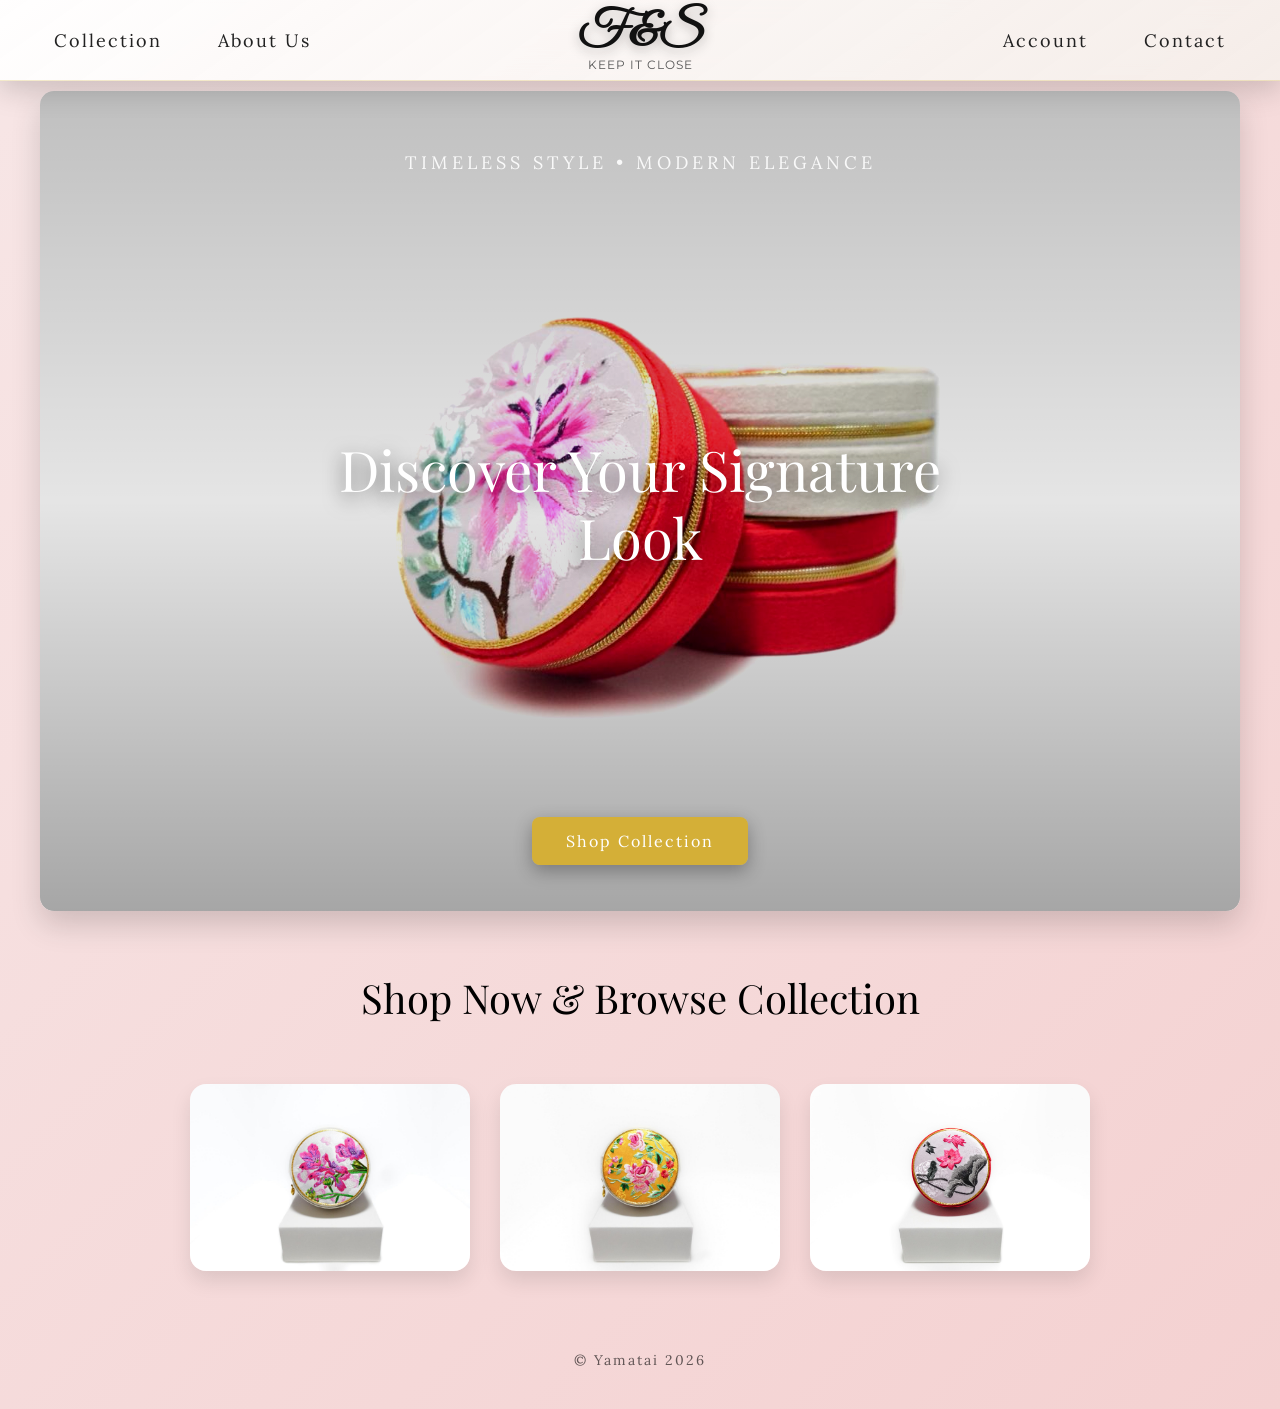
<file: index.html>
<!DOCTYPE html>
<html lang="en">
<head>
<meta charset="UTF-8">
<title>F&S Homepage</title>

<!-- Google Fonts: Great Vibes + Montserrat + Playfair Display + Lora -->
<link href="https://fonts.googleapis.com/css2?family=Great+Vibes&family=Montserrat:wght@400;600&family=Playfair+Display:wght@500;600&family=Lora:wght@400;700&display=swap" rel="stylesheet">

<style>
body {
  margin: 0;
  font-family: 'Lora', serif;
  background: linear-gradient(135deg,#f7e6e6,#f4d1d1);
}

/* ===== NAVBAR ===== */
.banner {
  position: sticky;
  top: 0;
  z-index: 999;
  height: 80px;
  background: linear-gradient(145deg,rgba(255,255,255,0.95),rgba(245,240,235,0.85));
  backdrop-filter: blur(14px);
  box-shadow: 0 8px 30px rgba(0,0,0,0.18);
  border-bottom: 1px solid rgba(212,175,55,0.25);
  display: flex;
  justify-content: center;
  align-items: center;
}

/* Logo + tagline */
.title-link {
  position: absolute;
  top: 50%;
  left: 50%;
  transform: translate(-50%,-50%);
  text-decoration: none;
}

.logo-wrapper {
  text-align: center;
  line-height: 1;
}

.logo {
  font-family: 'Great Vibes', cursive;
  font-size: 48px;
  margin: 0;
  color: #111;
  text-shadow: 0 4px 12px rgba(0,0,0,0.25);
  transition: 0.3s;
}

.logo:hover {
  transform: scale(1.05);
  color: #d4af37;
  text-shadow: 0 5px 16px rgba(212,175,55,0.5);
}

.tagline {
  font-family: 'Montserrat', sans-serif;
  font-size: 12px;
  color: #555;
  margin-top: 2px;
  text-transform: uppercase;
  letter-spacing: 1px;
}

/* Nav links */
.nav-left, .nav-right {
  position: absolute;
  bottom: 20px;
  display: flex;
  gap: 28px;
}

.nav-left { left: 40px; }
.nav-right { right: 40px; }

.nav-left a, .nav-right a {
  font-size: 18px;
  letter-spacing: 2px;
  text-decoration: none;
  color: #222;
  padding: 8px 14px;
  border-radius: 10px;
  transition: 0.35s;
}

.nav-left a:hover, .nav-right a:hover {
  color: #d4af37;
}

/* ===== HERO ===== */
.hero-wrapper {
  max-width: 1200px;
  margin: 10px auto 0 auto;
  height: calc(100vh - 80px);
  padding: 0 20px;
}

.hero-main {
  position: relative;
  width: 100%;
  height: 100%;
}

.hero-main img {
  width: 100%;
  height: 100%;
  border-radius: 14px;
  box-shadow: 0 14px 30px rgba(0,0,0,0.16);
  object-fit: cover;
  transition: transform 0.6s ease;
  filter: brightness(1.1) contrast(1.05);
}

.hero-main img:hover {
  transform: scale(1.03);
}

/* overlay */
.hero-overlay {
  position: absolute;
  top: 0;
  left: 0;
  width: 100%;
  height: 100%;
  display: flex;
  flex-direction: column;
  justify-content: space-between;
  align-items: center;
  color: white;
  text-align: center;
  padding: 60px 40px;
  box-sizing: border-box;
}

.hero-overlay::before {
  content: "";
  position: absolute;
  inset: 0;
  background: linear-gradient(
    to bottom,
    rgba(0,0,0,0.25),
    rgba(0,0,0,0.1),
    rgba(0,0,0,0.35)
  );
  border-radius: 14px;
}

.hero-overlay > * {
  position: relative;
  z-index: 2;
}

/* top text */
.hero-top {
  font-size: 18px;
  letter-spacing: 4px;
  text-transform: uppercase;
  opacity: 0.9;
}

/* center headline */
.hero-center {
  font-family: 'Playfair Display', serif;
  font-size: 56px;
  max-width: 700px;
  line-height: 1.2;
  text-shadow: 0 6px 20px rgba(0,0,0,0.6);
}

/* button */
.hero-btn {
  text-decoration: none;
  padding: 14px 34px;
  background: #d4af37;
  color: white;
  font-size: 16px;
  letter-spacing: 2px;
  border-radius: 8px;
  transition: 0.35s;
  box-shadow: 0 6px 18px rgba(0,0,0,0.3);
}

.hero-btn:hover {
  background: #b9962f;
  transform: translateY(-3px);
  box-shadow: 0 10px 24px rgba(0,0,0,0.35);
}

/* ===== BELOW ===== */
.shop-call {
  text-align: center;
  margin: 60px 0 20px;
  font-family: 'Playfair Display', serif;
  font-size: 40px;
  opacity: 0;
  transform: translateY(20px);
  transition: 1s;
}

.gallery {
  display: flex;
  justify-content: center;
  gap: 30px;
  padding: 40px;
  flex-wrap: wrap;
}

.gallery img {
  width: 280px;
  border-radius: 16px;
  box-shadow: 0 10px 20px rgba(0,0,0,0.1);
  opacity: 0;
  transform: translateY(20px);
  transition: 1s;
}

footer {
  text-align: center;
  margin: 40px 0;
  font-size: 14px;
  letter-spacing: 2px;
  opacity: 0.6;
}

/* animation */
.hero-main img, .shop-call, .gallery img {
  opacity: 0;
  transform: translateY(20px);
  transition: 1s;
}

.hero-visible {
  opacity: 1 !important;
  transform: translateY(0) !important;
}
</style>
</head>

<body>

<section class="banner">
  <a href="index.html" class="title-link">
    <div class="logo-wrapper">
      <h1 class="logo">F&S</h1>
      <div class="tagline">Keep it close</div>
    </div>
  </a>

  <div class="nav-left">
    <a href="gallery.html">Collection</a>
    <a href="about.html">About Us</a>
  </div>

  <div class="nav-right">
    <a href="account.html">Account</a>
    <a href="contact.html">Contact</a>
  </div>
</section>

<!-- HERO -->
<section class="hero-wrapper">
  <div class="hero-main">
    <img src="red.jpg" alt="Hero Image">
    <div class="hero-overlay">
      <div class="hero-top">
        Timeless Style • Modern Elegance
      </div>
      <div class="hero-center">
        Discover Your Signature Look
      </div>
      <div class="hero-bottom">
        <a href="gallery.html" class="hero-btn">Shop Collection</a>
      </div>
    </div>
  </div>
</section>

<section class="shop-call">
  Shop Now & Browse Collection
</section>

<div class="gallery">
  <img src="1.jpg">
  <img src="2.jpg">
  <img src="3.jpg">
</div>

<footer>
  © Yamatai 2026
</footer>

<script>
const faders = document.querySelectorAll('.hero-main img, .shop-call, .gallery img');

const appearOptions = { threshold: 0.2 };

const appearOnScroll = new IntersectionObserver(function(entries, observer) {
  entries.forEach(entry => {
    if(entry.isIntersecting){
      entry.target.classList.add('hero-visible');
      observer.unobserve(entry.target);
    }
  });
}, appearOptions);

faders.forEach(fader => appearOnScroll.observe(fader));
</script>

</body>
</html>
</file>
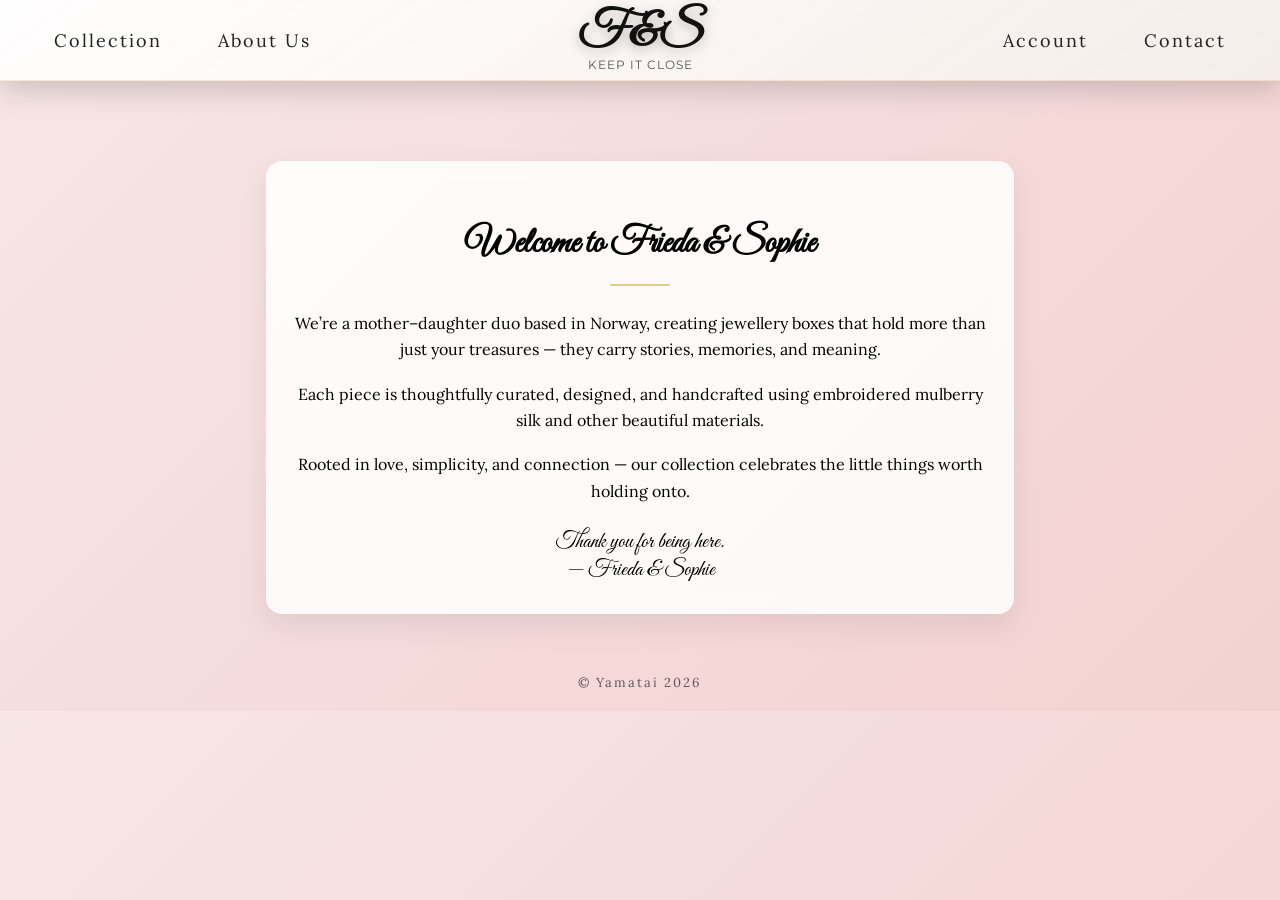
<file: about.html>
<!DOCTYPE html>
<html lang="en">
<head>
<meta charset="UTF-8">
<meta name="viewport" content="width=device-width, initial-scale=1.0">
<title>About | Frieda & Sophie</title>

<!-- Google Fonts -->
<link href="https://fonts.googleapis.com/css2?family=Great+Vibes&family=Montserrat:wght@400;600&family=Playfair+Display:wght@400;600&family=Lora:wght@400;700&display=swap" rel="stylesheet">

<!-- Main CSS -->
<link rel="stylesheet" href="styles.css">

<style>
/* ===== About Page Specific Styles ===== */
.about-wrapper {
  max-width: 700px;
  width: 90%;
  margin: 80px auto 60px auto; /* top margin ensures navbar doesn't overlap */
  padding: 30px 24px;
  background: rgba(255,255,255,0.85);
  backdrop-filter: blur(8px);
  border-radius: 16px;
  box-shadow: 0 12px 30px rgba(0,0,0,0.08);
  text-align: center;
}

.about-heading {
  font-family: 'Great Vibes', cursive;
  font-size: clamp(28px, 5vw, 36px);
  margin-bottom: 12px;
}

.divider {
  width: 60px;
  height: 2px;
  background: #d4af37;
  margin: 18px auto 24px;
  opacity: 0.6;
}

.about-text {
  font-size: clamp(15px, 4vw, 16px);
  line-height: 1.65;
  margin-bottom: 18px;
}

.signature {
  margin-top: 24px;
  font-family: 'Great Vibes', cursive;
  font-size: 22px;
}

footer {
  text-align: center;
  margin: 40px 0 20px 0;
  font-size: 13px;
  letter-spacing: 2px;
  opacity: 0.6;
}

/* ===== Responsive Adjustments ===== */
@media (max-width: 768px) {
  .about-wrapper { margin: 100px auto 40px auto; padding: 24px 16px; }
  .about-heading { font-size: clamp(24px, 6vw, 32px); }
}

@media (max-width: 480px) {
  .about-wrapper { padding: 20px 12px; }
}
</style>
</head>

<body>

<!-- Navbar Include -->
<div id="navbar-placeholder"></div>
<script>
fetch('navbar.html')
  .then(response => response.text())
  .then(data => {
    document.getElementById('navbar-placeholder').innerHTML = data;
  });
</script>

<!-- About Section -->
<section class="about-wrapper">
  <h2 class="about-heading">Welcome to Frieda & Sophie</h2>
  <div class="divider"></div>

  <p class="about-text">
    We’re a mother–daughter duo based in Norway, creating jewellery boxes
    that hold more than just your treasures — they carry stories, memories,
    and meaning.
  </p>

  <p class="about-text">
    Each piece is thoughtfully curated, designed, and handcrafted using
    embroidered mulberry silk and other beautiful materials.
  </p>

  <p class="about-text">
    Rooted in love, simplicity, and connection — our collection celebrates
    the little things worth holding onto.
  </p>

  <div class="signature">
    Thank you for being here.<br>
    — Frieda & Sophie
  </div>
</section>

<footer>© Yamatai 2026</footer>

</body>
</html>
</file>
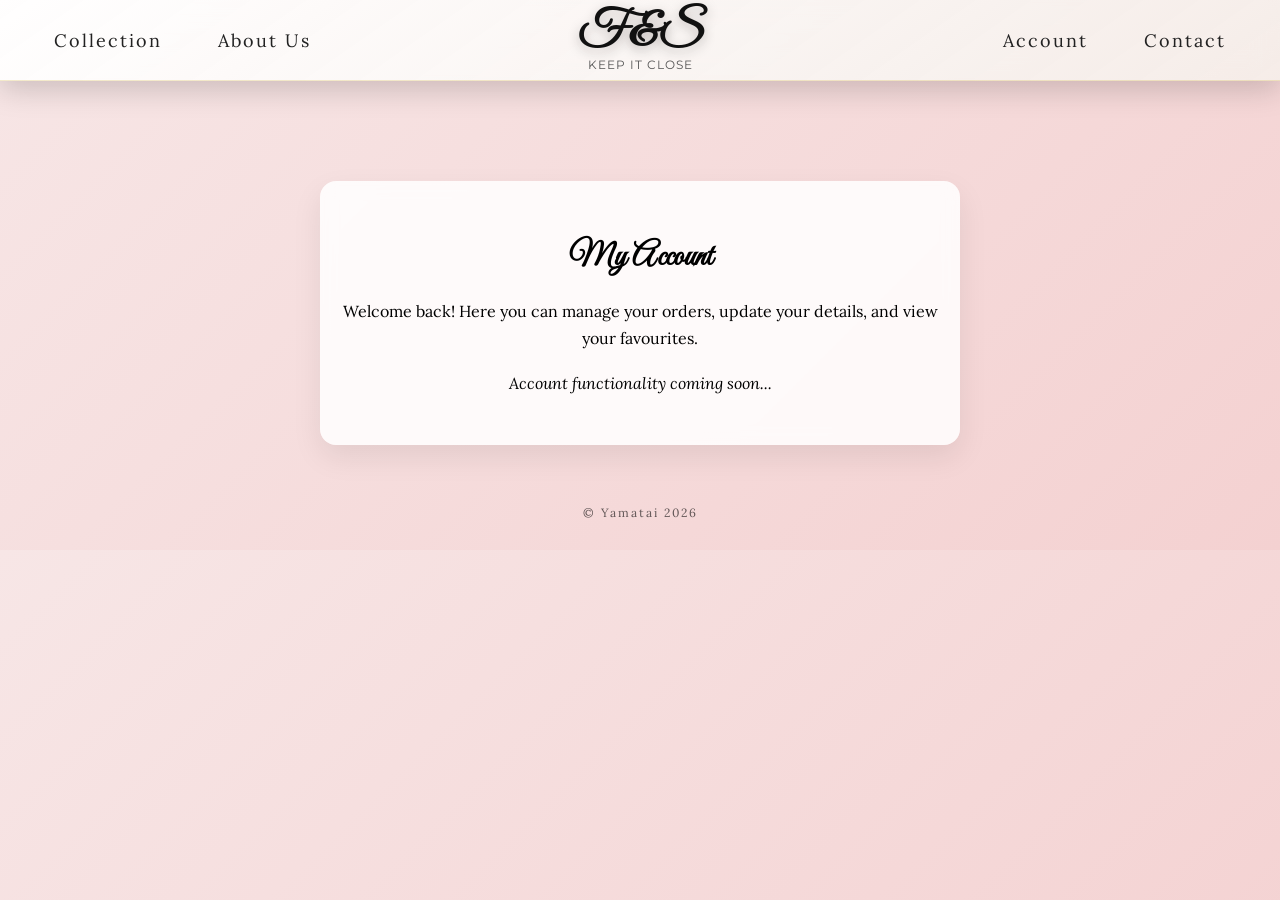
<file: account.html>
<!DOCTYPE html>
<html lang="en">
<head>
<meta charset="UTF-8">
<meta name="viewport" content="width=device-width, initial-scale=1.0">
<title>Account – F&S</title>

<!-- Google Fonts -->
<link href="https://fonts.googleapis.com/css2?family=Great+Vibes&family=Montserrat:wght@400;600&family=Playfair+Display:wght@400;600&family=Lora:wght@400;700&display=swap" rel="stylesheet">

<!-- Main CSS -->
<link rel="stylesheet" href="styles.css">

<style>
/* ===== Account Page Content ===== */
.account-wrapper {
  max-width: 600px;
  margin: 100px auto 60px auto; /* top margin ensures navbar space */
  background: rgba(255,255,255,0.85);
  backdrop-filter: blur(8px);
  padding: 30px 20px;
  border-radius: 16px;
  box-shadow: 0 12px 30px rgba(0,0,0,0.08);
  text-align: center;
}

.account-wrapper h2 {
  font-family: 'Great Vibes', cursive;
  font-size: 32px;
  margin-bottom: 20px;
}

.account-wrapper p {
  font-size: 16px;
  line-height: 1.7;
  margin-bottom: 18px;
}

footer {
  text-align: center;
  margin: 30px 0;
  font-size: 12px;
  letter-spacing: 2px;
  opacity: 0.6;
}

/* ===== Responsive Adjustments ===== */
@media (max-width: 768px) {
  .account-wrapper { margin: 120px auto 40px auto; padding: 24px 16px; }
}
</style>
</head>

<body>

<!-- Navbar Include -->
<div id="navbar-placeholder"></div>
<script>
fetch('navbar.html')
  .then(response => response.text())
  .then(data => {
    document.getElementById('navbar-placeholder').innerHTML = data;
  });
</script>

<!-- Account Content -->
<section class="account-wrapper">
  <h2>My Account</h2>
  <p>Welcome back! Here you can manage your orders, update your details, and view your favourites.</p>
  <p><em>Account functionality coming soon...</em></p>
</section>

<footer>© Yamatai 2026</footer>

</body>
</html>
</file>
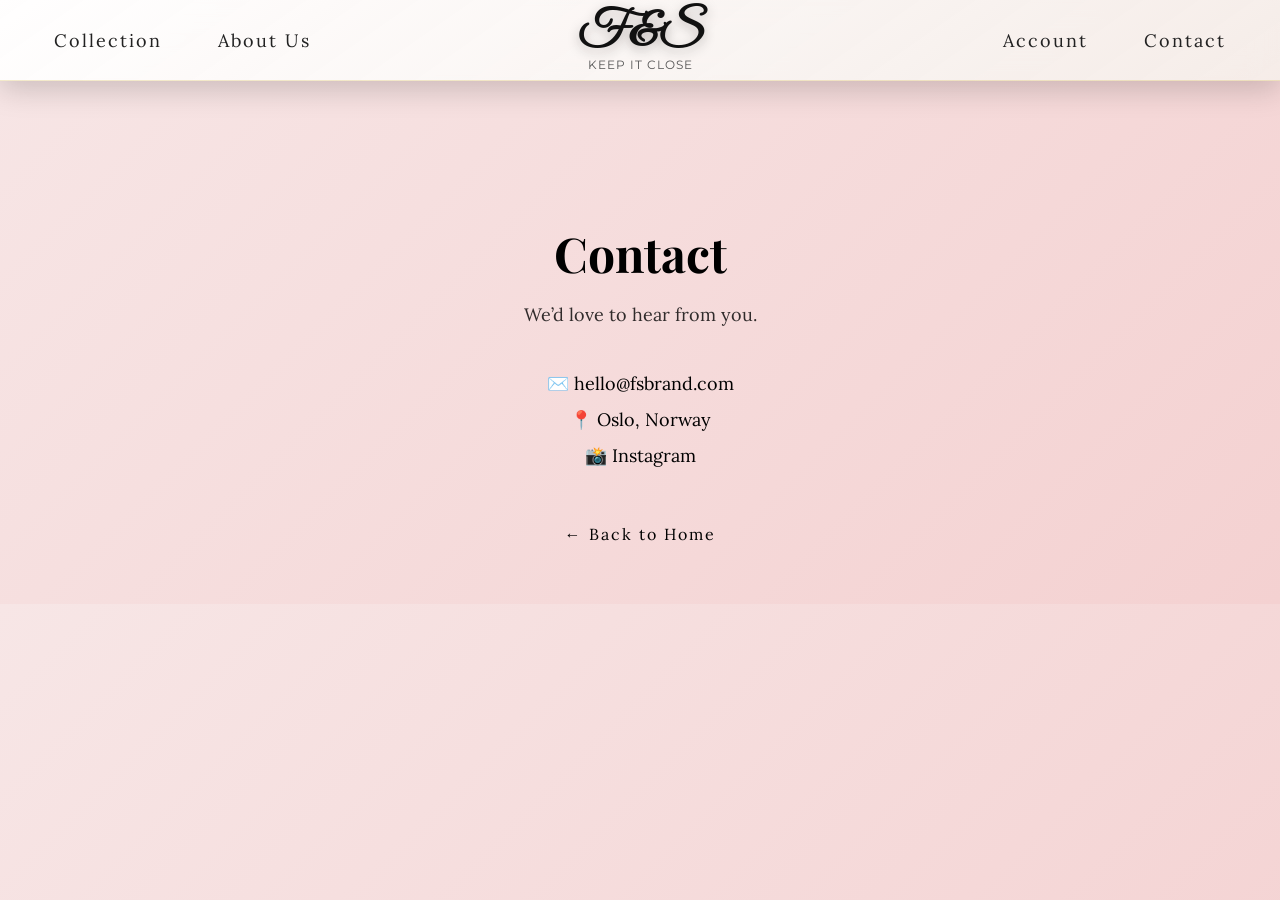
<file: contact.html>
<!DOCTYPE html>
<html lang="en">
<head>
<meta charset="UTF-8">
<meta name="viewport" content="width=device-width, initial-scale=1.0">
<title>Contact – F&S</title>

<!-- Google Fonts -->
<link href="https://fonts.googleapis.com/css2?family=Great+Vibes&family=Montserrat:wght@400;600&family=Playfair+Display:wght@600&family=Lora:wght@400;700&display=swap" rel="stylesheet">

<!-- Main CSS -->
<link rel="stylesheet" href="styles.css">

<style>
/* ===== Page Content ===== */
.content {
  text-align: center;
  padding: 100px 20px 60px 20px; /* top padding to avoid navbar overlap */
}

.content h1 {
  font-family: 'Playfair Display', serif;
  font-size: 48px;
  margin-bottom: 10px;
}

.content p {
  font-size: 18px;
  opacity: 0.8;
}

.contact-box {
  margin-top: 40px;
  font-size: 18px;
  line-height: 2;
}

a {
  color: black;
  text-decoration: none;
}

a:hover {
  color: #d4af37;
}

.back {
  display: inline-block;
  margin-top: 50px;
  letter-spacing: 2px;
}

@media (max-width: 768px) {
  h1.title { font-size: 52px; }
}
</style>
</head>

<body>

<!-- Navbar Include -->
<div id="navbar-placeholder"></div>
<script>
fetch('navbar.html')
  .then(response => response.text())
  .then(data => {
    document.getElementById('navbar-placeholder').innerHTML = data;
  });
</script>

<!-- Contact Content -->
<section class="content">
  <h1>Contact</h1>
  <p>We’d love to hear from you.</p>

  <div class="contact-box">
    ✉️ <a href="mailto:hello@fsbrand.com">hello@fsbrand.com</a><br>
    📍 Oslo, Norway<br>
    📸 <a href="#">Instagram</a>
  </div>

  <a class="back" href="index.html">← Back to Home</a>
</section>

</body>
</html>
</file>
<file: styles.css>
/* ===== BODY ===== */
body {
  margin: 0;
  font-family: 'Lora', serif;
  background: linear-gradient(135deg,#f7e6e6,#f4d1d1);
}

/* ===== NAVBAR ===== */
.banner {
  position: sticky;
  top: 0;
  z-index: 999;
  height: 80px;
  background: linear-gradient(145deg,rgba(255,255,255,0.95),rgba(245,240,235,0.85));
  backdrop-filter: blur(14px);
  box-shadow: 0 8px 30px rgba(0,0,0,0.18);
  border-bottom: 1px solid rgba(212,175,55,0.25);
  display: flex;
  justify-content: center;
  align-items: center;
}

/* ===== LOGO ===== */
.title-link {
  position: absolute;
  top: 50%;
  left: 50%;
  transform: translate(-50%,-50%);
  text-decoration: none;
}

.logo-wrapper {
  text-align: center;
  line-height: 1;
}

.logo {
  font-family: 'Great Vibes', cursive;
  font-size: 48px;
  margin: 0;
  color: #111;
  text-shadow: 0 4px 12px rgba(0,0,0,0.25);
  transition: 0.3s;
}

.logo:hover {
  transform: scale(1.05);
  color: #d4af37;
}

.tagline {
  font-family: 'Montserrat', sans-serif;
  font-size: 12px;
  color: #555;
  margin-top: 2px;
  text-transform: uppercase;
  letter-spacing: 1px;
}

/* ===== NAV LINKS ===== */
.nav-left, .nav-right {
  position: absolute;
  bottom: 20px;
  display: flex;
  gap: 28px;
}

.nav-left { left: 40px; }
.nav-right { right: 40px; }

.nav-left a, .nav-right a {
  font-size: 18px;
  letter-spacing: 2px;
  text-decoration: none;
  color: #222;
  padding: 8px 14px;
  border-radius: 10px;
  transition: 0.35s;
}

.nav-left a:hover, .nav-right a:hover {
  color: #d4af37;
}

/* ===== HERO ===== */
.hero-wrapper {
  max-width: 1200px;
  margin: 10px auto 0;
  height: calc(100vh - 80px);
  padding: 0 20px;
}

.hero-main {
  position: relative;
  width: 100%;
  height: 100%;
}

.hero-main img {
  width: 100%;
  height: 100%;
  object-fit: cover;
  border-radius: 14px;
  box-shadow: 0 14px 30px rgba(0,0,0,0.16);
  transition: transform 0.6s ease;
  filter: brightness(1.1) contrast(1.05);
}

.hero-main img:hover {
  transform: scale(1.03);
}

/* ===== OVERLAY ===== */
.hero-overlay {
  position: absolute;
  inset: 0;
  display: flex;
  flex-direction: column;
  justify-content: space-between;
  align-items: center;
  color: white;
  text-align: center;
  padding: 60px 40px;
  box-sizing: border-box;
}

.hero-overlay::before {
  content: "";
  position: absolute;
  inset: 0;
  background: linear-gradient(to bottom,rgba(0,0,0,0.25),rgba(0,0,0,0.35));
  border-radius: 14px;
}

.hero-overlay > * {
  position: relative;
  z-index: 2;
}

.hero-top {
  font-size: 18px;
  letter-spacing: 4px;
  text-transform: uppercase;
}

.hero-center {
  font-family: 'Playfair Display', serif;
  font-size: 56px;
  max-width: 700px;
  line-height: 1.2;
}

/* ===== BUTTON ===== */
.hero-btn {
  text-decoration: none;
  padding: 14px 34px;
  background: #d4af37;
  color: white;
  font-size: 16px;
  letter-spacing: 2px;
  border-radius: 8px;
  transition: 0.35s;
}

.hero-btn:hover {
  background: #b9962f;
  transform: translateY(-3px);
}

/* ===== SHOP TITLE ===== */
.shop-call {
  text-align: center;
  margin: 60px 0 20px;
  font-family: 'Playfair Display', serif;
  font-size: 40px;
}

/* ===== GALLERY ===== */
.gallery {
  max-width: 1200px;
  margin: 0 auto;
  padding: 40px 20px;

  display: grid;
  grid-template-columns: repeat(auto-fit, minmax(220px, 1fr));
  gap: 25px;

  align-items: start;
}

/* ===== GALLERY IMAGES (FINAL CLEAN VERSION) ===== */
.gallery img {
  width: 100%;
  height: auto;
  display: block;

  border-radius: 16px;
  box-shadow: 0 10px 20px rgba(0,0,0,0.1);
  cursor: pointer;

  transition: transform 0.4s ease, box-shadow 0.4s ease;
}

.gallery img:hover {
  transform: scale(1.03);
  box-shadow: 0 20px 40px rgba(0,0,0,0.15);
}

/* ===== FOOTER ===== */
footer {
  text-align: center;
  margin: 40px 0;
  font-size: 14px;
  letter-spacing: 2px;
  opacity: 0.6;
}
</file>
